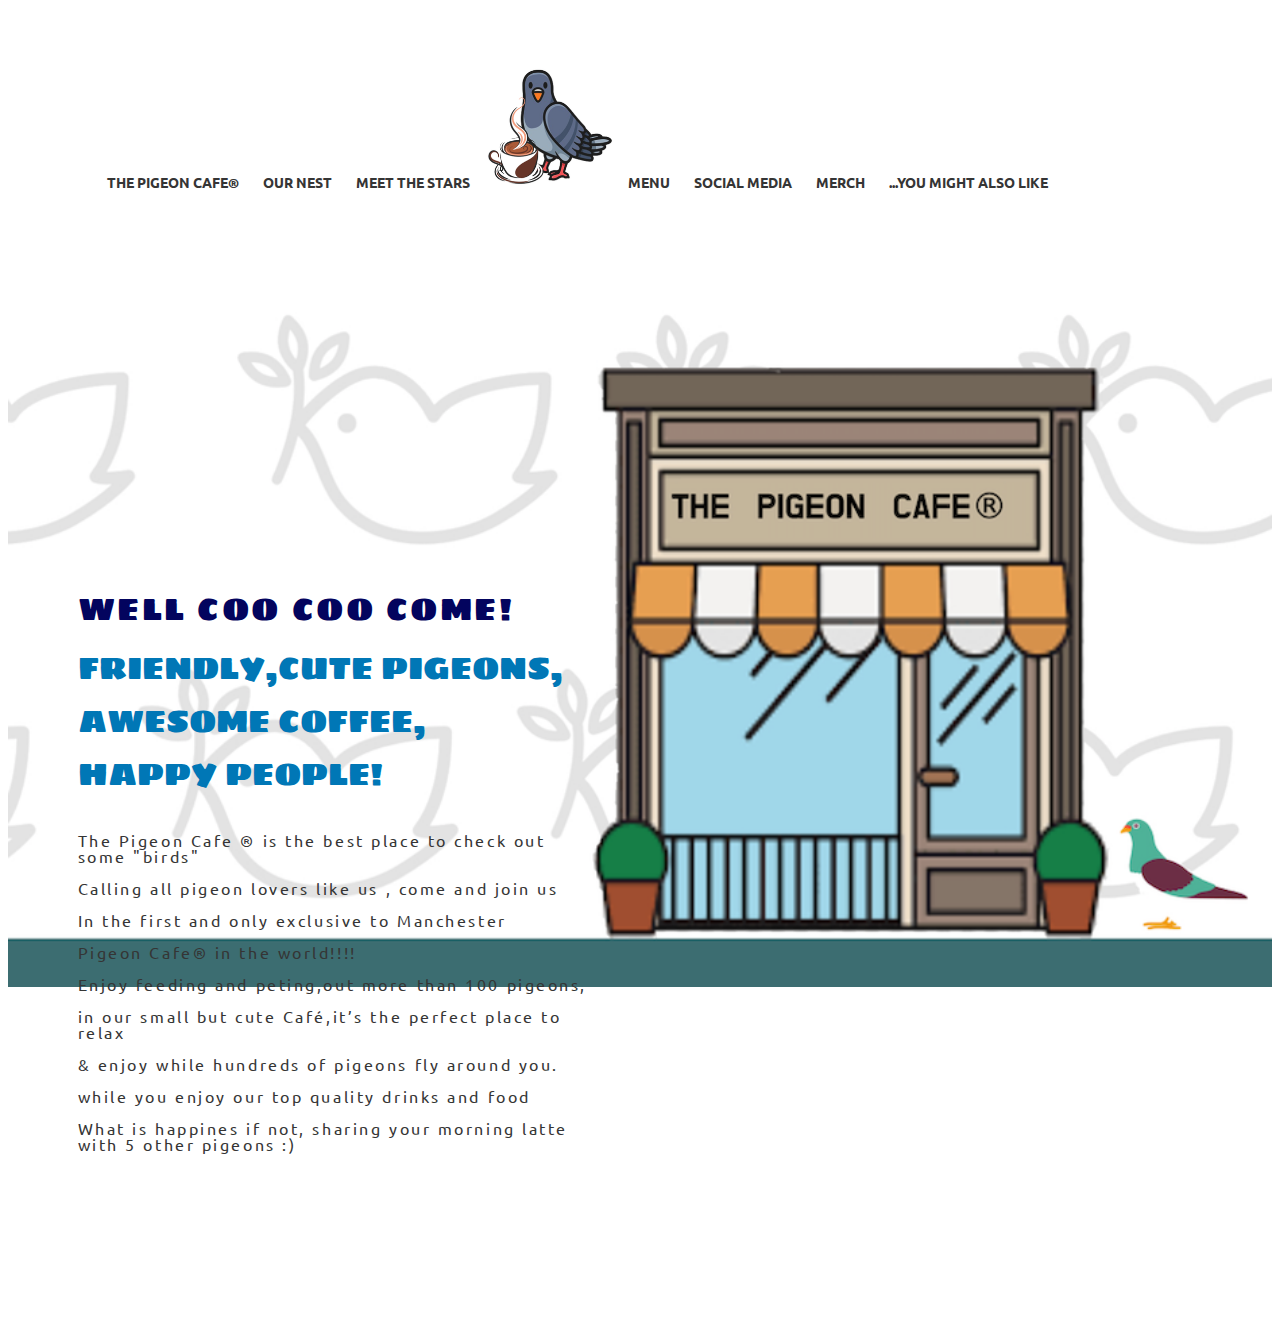
<file: index.html>
<!DOCTYPE html>
<html lang="en">
<head>
    <meta charset="UTF-8">
    <title>Pigeon Cafe®</title> 
    <link rel="stylesheet" type="text/css" href="main.css">
</head>

<body>
    
    <div class = "menulogo">
    <div class = "menu_page">
            
        <a href="index.html">The Pigeon Cafe®</a>
        <a href="location.html">Our nest</a> 
        <a href="meet_the_pigeons.html">Meet The Stars</a> 
        <img class="smalllogo" src="images/logobien.ico"alt="Logo pigeon">
        <a href="menu.html">Menu</a>
        <a href="social_media.html">Social Media</a> 
        <a href="merch.html">Merch</a> 
        <a href="extra.html">...you might also like</a> 
    </div>
    </div>
<br>

<div>
        <img src="images/fondomaspequeño.png" alt="index background" style="width:100%;">
      <div class="centered">
<br>
<br>
    <p class= "biggetextColor">
    WELL COO COO COME! </p> 
    <p class="biggetext">
    FRIENDLY,CUTE PIGEONS,
    <br>
    AWESOME COFFEE,
    <br>
    HAPPY PEOPLE!
    </p>

<p class= "lookatthis">
    The Pigeon Cafe ® is the best place to check out some "birds"
    <br><br>
    Calling all pigeon lovers like us , come and join us
    <br><br>
     In the first and only exclusive to Manchester
     <br><br>
     Pigeon Cafe® in the world!!!!
    <br><br>
    Enjoy feeding and peting,out more than 100 pigeons,
    <br><br>
    in our small but cute Café,it’s the perfect place to relax 
    <br><br>
    & enjoy while hundreds of pigeons fly around you.
    <br><br>
    while you enjoy our top quality drinks and food
    <br><br>
    What is happines if not, sharing your morning latte with 5 other pigeons :)
</p> </div>
</div>


</body>
</html>
</file>
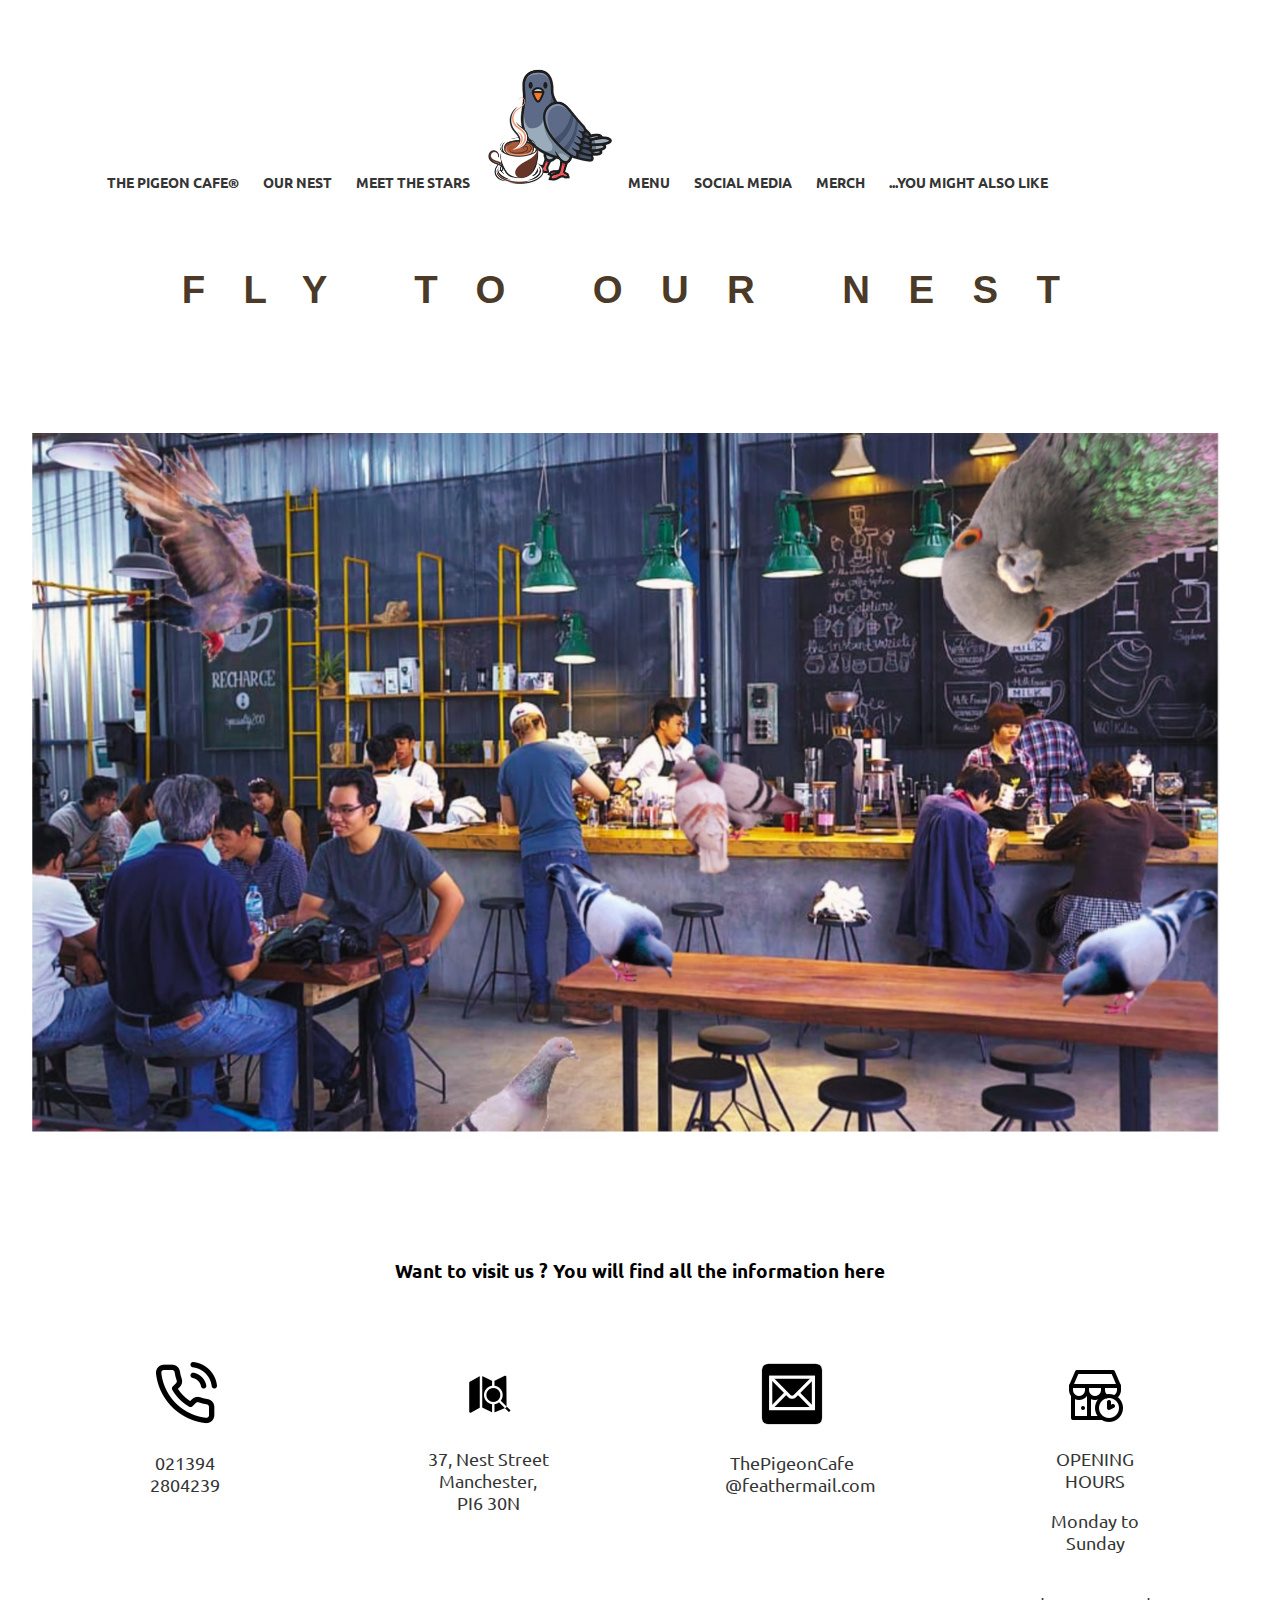
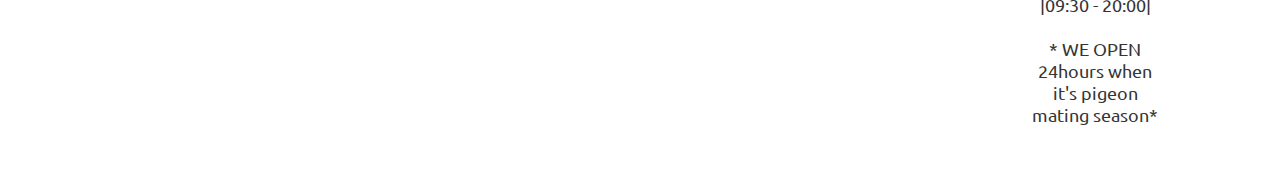
<file: location.html>
<!DOCTYPE html>
<html lang="en">
<head>
    <meta charset="UTF-8">
    <title>Pigeon Cafe</title> <!-- Would like to also add mi logo icon to this-->
    <link rel="stylesheet" type="text/css" href="main.css">
</head>


<body >

    <div class="menulogo">
        <div class = "menu_page" >
          
            <a href="index.html">The Pigeon Cafe®</a>
            <a href="location.html">Our nest</a> 
            <a href="meet_the_pigeons.html">Meet The Stars</a> 
            <img class="smalllogo" src="images/logobien.ico"alt="Logo pigeon">
            <a href="menu.html">Menu</a>
            <a href="social_media.html">Social Media</a> 
            <a href="merch.html">Merch</a> 
            <a href="extra.html">...you might also like</a> 
        </div>
        </div>


<h1>Fly to our nest</h1> 

<!-- video -->
<div class = "section">  

    <video class="videosize" src="video.mp4" autoplay loop playsinline muted></video> 
</div> 

<!-- end video -->

    <div>
    <h3>Want to visit us ? You will find all the information here</h3>
   </div>


    <!--.container>.box.box$*10.box{$}*10-->



<div class="container">
    <div class="box"><img src="images/phoneicon01.png" alt="telephone Icon">
        <br><br>
    021394 2804239</div>


    <div class="box"><a href="https://goo.gl/maps/YKh8h3dcAF1pe68PA"target="_blank">
        <img src="images/mapicon.png" alt="Map Icon"></a>
        <p>     37, Nest Street
        <br>
                Manchester,
                <br>
                 PI6 30N
        </p></div>

    <div class="box"><img src="images/email_icon.png" alt="Email Icon">
        <br><br>
        ThePigeonCafe
        @feathermail.com
        </div>


    <div class="box">  <img src="images/opening_hoursICON.png" alt="Hours Icon">
        <p>OPENING HOURS</p>
        <p>Monday to Sunday</p> 
        <br>
        |09:30 - 20:00|
        <br><br>
        * WE OPEN 24hours when it's pigeon mating season*
        </div>


</body>
</html>
</file>
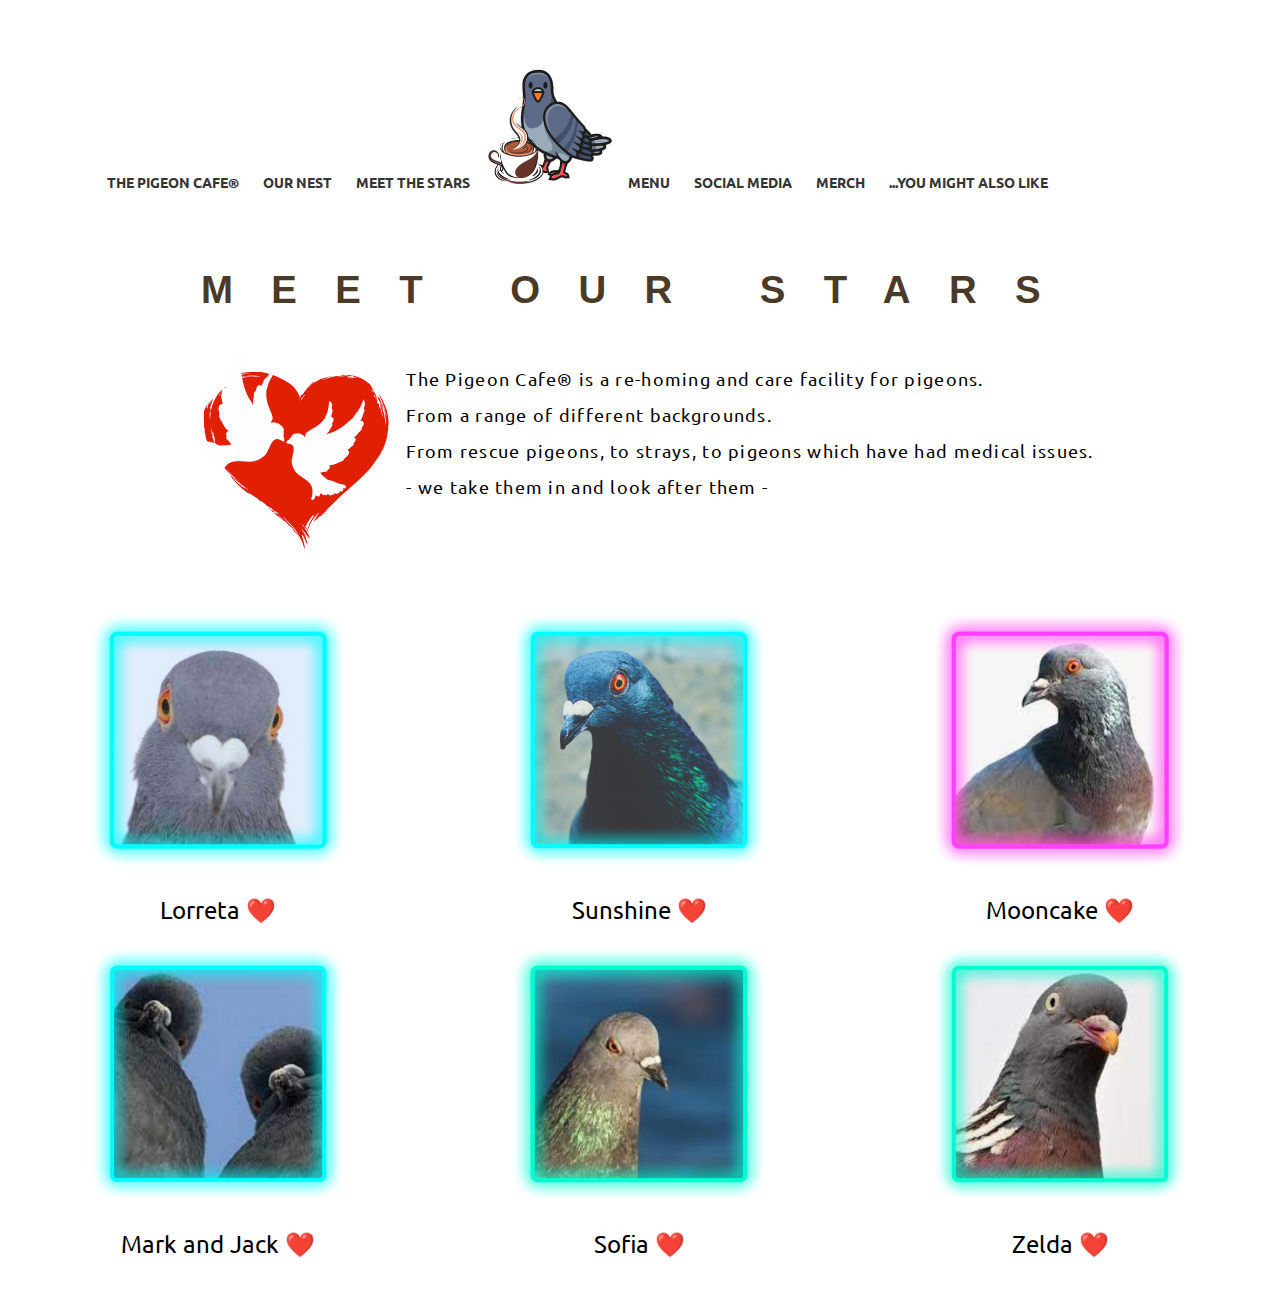
<file: meet_the_pigeons.html>
<!DOCTYPE html>
<html lang="en">
<head>
    <meta charset="UTF-8">
    <title>Pigeon Cafe</title> <!-- Would like to also add mi logo icon to this-->
    <link rel="stylesheet" type="text/css" href="main.css">
</head>

<body>

    <div class="menulogo">
        <div class = "menu_page" >
          
            <a href="index.html">The Pigeon Cafe®</a>
            <a href="location.html">Our nest</a> 
            <a href="meet_the_pigeons.html">Meet The Stars</a> 
            
                <img class="smalllogo" src="images/logobien.ico"alt="Logo pigeon">
            <a href="menu.html">Menu</a>
            <a href="social_media.html">Social Media</a> 
            <a href="merch.html">Merch</a> 
            <a href="extra.html">...you might also like</a> 
        </div>
        </div>
        

<div>
    <h1>MEET OUR STARS</h1>
</div>

<div class="pigepa">
    <img src="images/love.png" alt = "heart pigeon">
    <p>
        The Pigeon Cafe® is a re-homing and care facility for pigeons.
        <br><br>
        From a range of different backgrounds.
        <br><br>
        From rescue pigeons, to strays, to pigeons which have had medical issues.
        <br><br>
        - we take them in and look after them -
    </p>
</div>

<div class="pigeon">
    <div class="pc">
        <img src="images/loreta01.png" alt = "Lorreta selfie">
        <p> Lorreta ❤️</p></div>

        <div class="pc">
        <img src="images/Moon.png" alt = "Moon selfie">
        <p>Sunshine ❤️</p></div>

        <div class="pc">
        <img src="images/Mooncake.png" alt = "Mooncake selfie">
        <p>Mooncake ❤️</p></div>

        <div class="pc">
        <img src="images/Mark and Jack.png"alt = "Mark and Jack selfie">
        <p> Mark and Jack ❤️</p></div>

        <div class="pc">
        <img src="images/Sofia.png" alt = "Sofia selfie">
        <p>Sofia ❤️</p></div>

        <div class="pc">
        <img src="images/Zelda.png"alt = "Zelda selfie">
        <p>Zelda ❤️</p></div>
 </div>


</body>
</html>
</file>
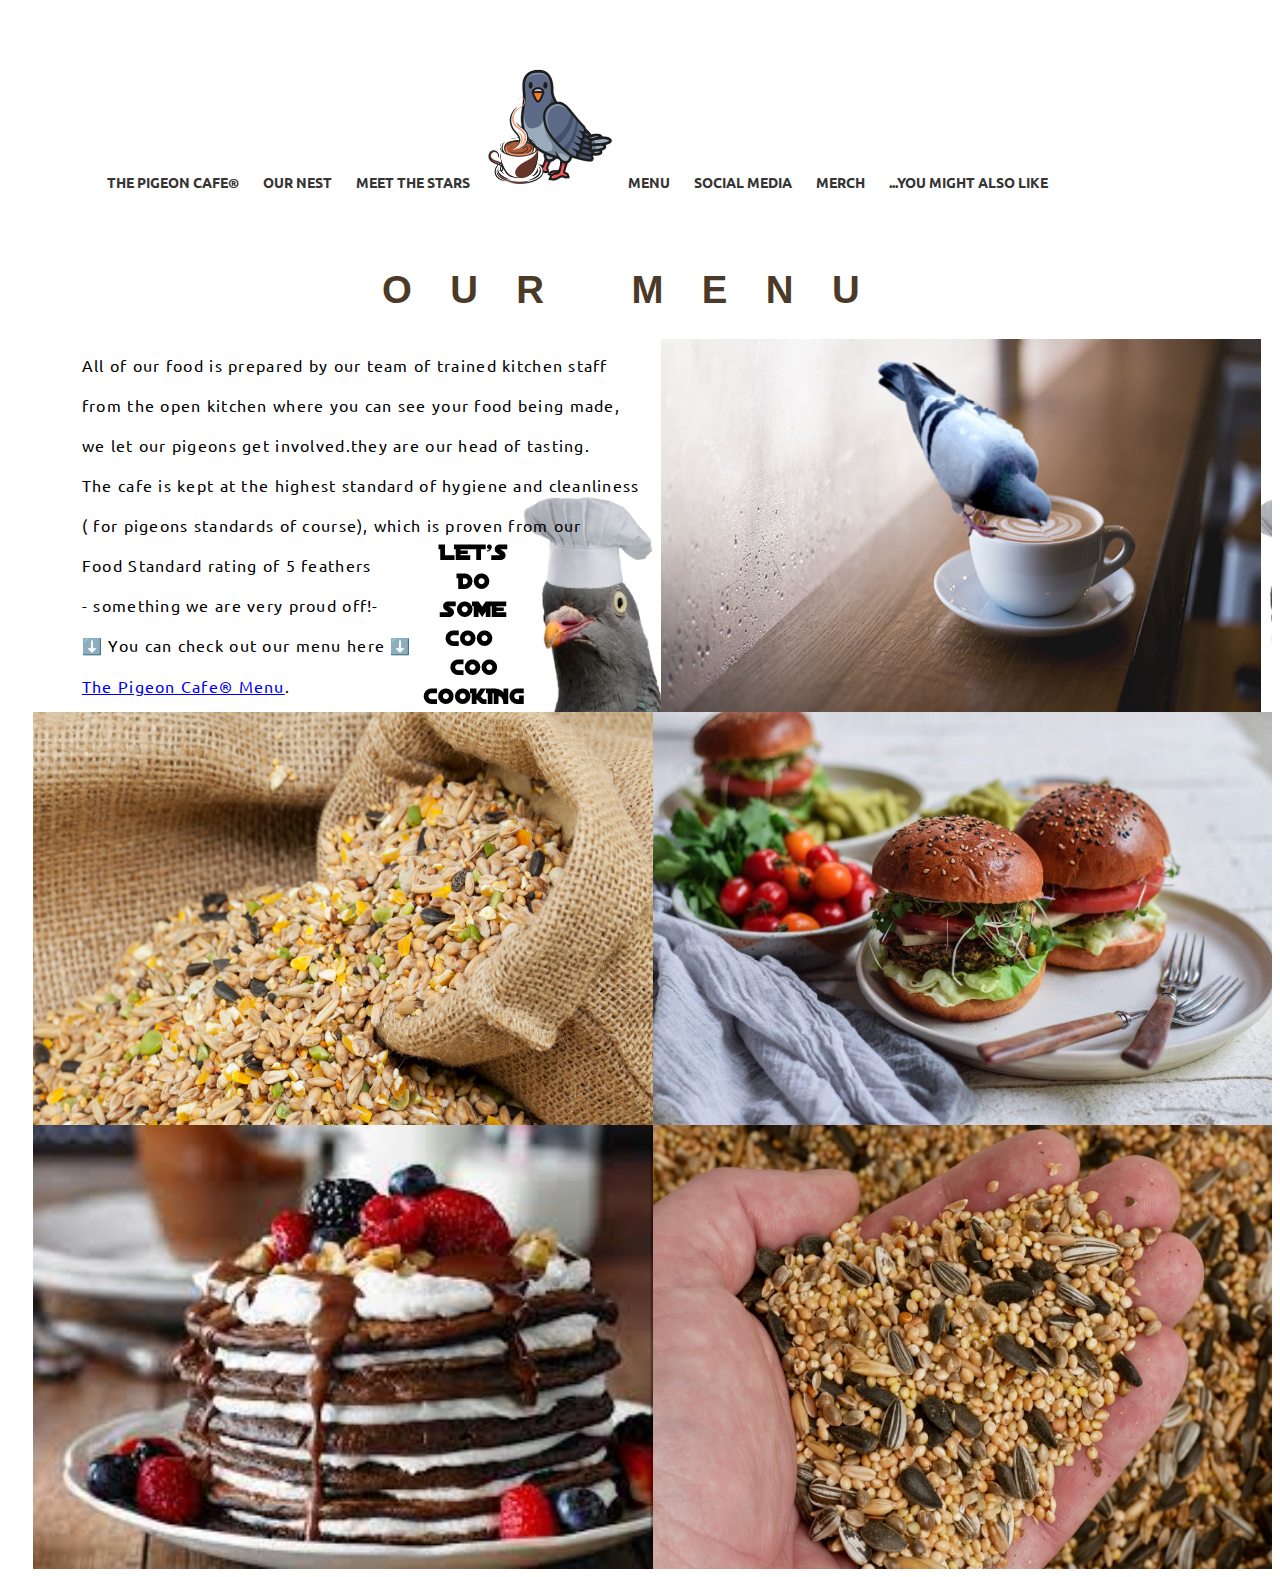
<file: menu.html>
<!DOCTYPE html>
<html lang="en">
<head>
    <meta charset="UTF-8">
    <title>Pigeon Cafe</title> <!-- Would like to also add mi logo icon to this-->
    <link rel="stylesheet" type="text/css" href="main.css">
</head>

<body>

    
<div class="menulogo">
<div class = "menu_page" >
  
    <a href="index.html">The Pigeon Cafe®</a>
    <a href="location.html">Our nest</a> 
    <a href="meet_the_pigeons.html">Meet The Stars</a> 
    
        <img class="smalllogo" src="images/logobien.ico"alt="Logo pigeon">
    <a href="menu.html">Menu</a>
    <a href="social_media.html">Social Media</a> 
    <a href="merch.html">Merch</a> 
    <a href="extra.html">...you might also like</a> 
</div>
</div>




<h1>OUR MENU</h1>
<div class="menupag">

<p>
All of our food is prepared by our team of trained kitchen staff <br><br>
from the open kitchen where you can see your food being made,<br><br>
we let our pigeons get involved.they are our head of tasting.<br><br>
The cafe is kept at the highest standard of hygiene and cleanliness<br><br>
( for pigeons standards of course), which is proven from our <br><br>
Food Standard rating of 5 feathers<br><br>
 - something we are very proud off!-<br><br>
 ⬇️ You can check out our menu here ⬇️ <br><br>
 <a href="Fun Coffee Menu_page-1.pdf"target="_blank">The Pigeon Cafe® Menu</a>.</p>


<img width=50% src="images/coffee.jpeg"alt="Pigeon coffe">
</div>
<div class="menupeg">
<img width=50% src="images/seed on.jpeg"alt="seeds">
<img width=50% src="images/burger.jpeg"alt="burger foto">
<img width=50% src="images/panc.jpeg"alt="Pancake">
<img width=50% src="images/birdf.jpeg"alt="bird seed">


</div>
<!-- add  pdf menu here or open in a new tab -->
    
</body>
</html>
</file>
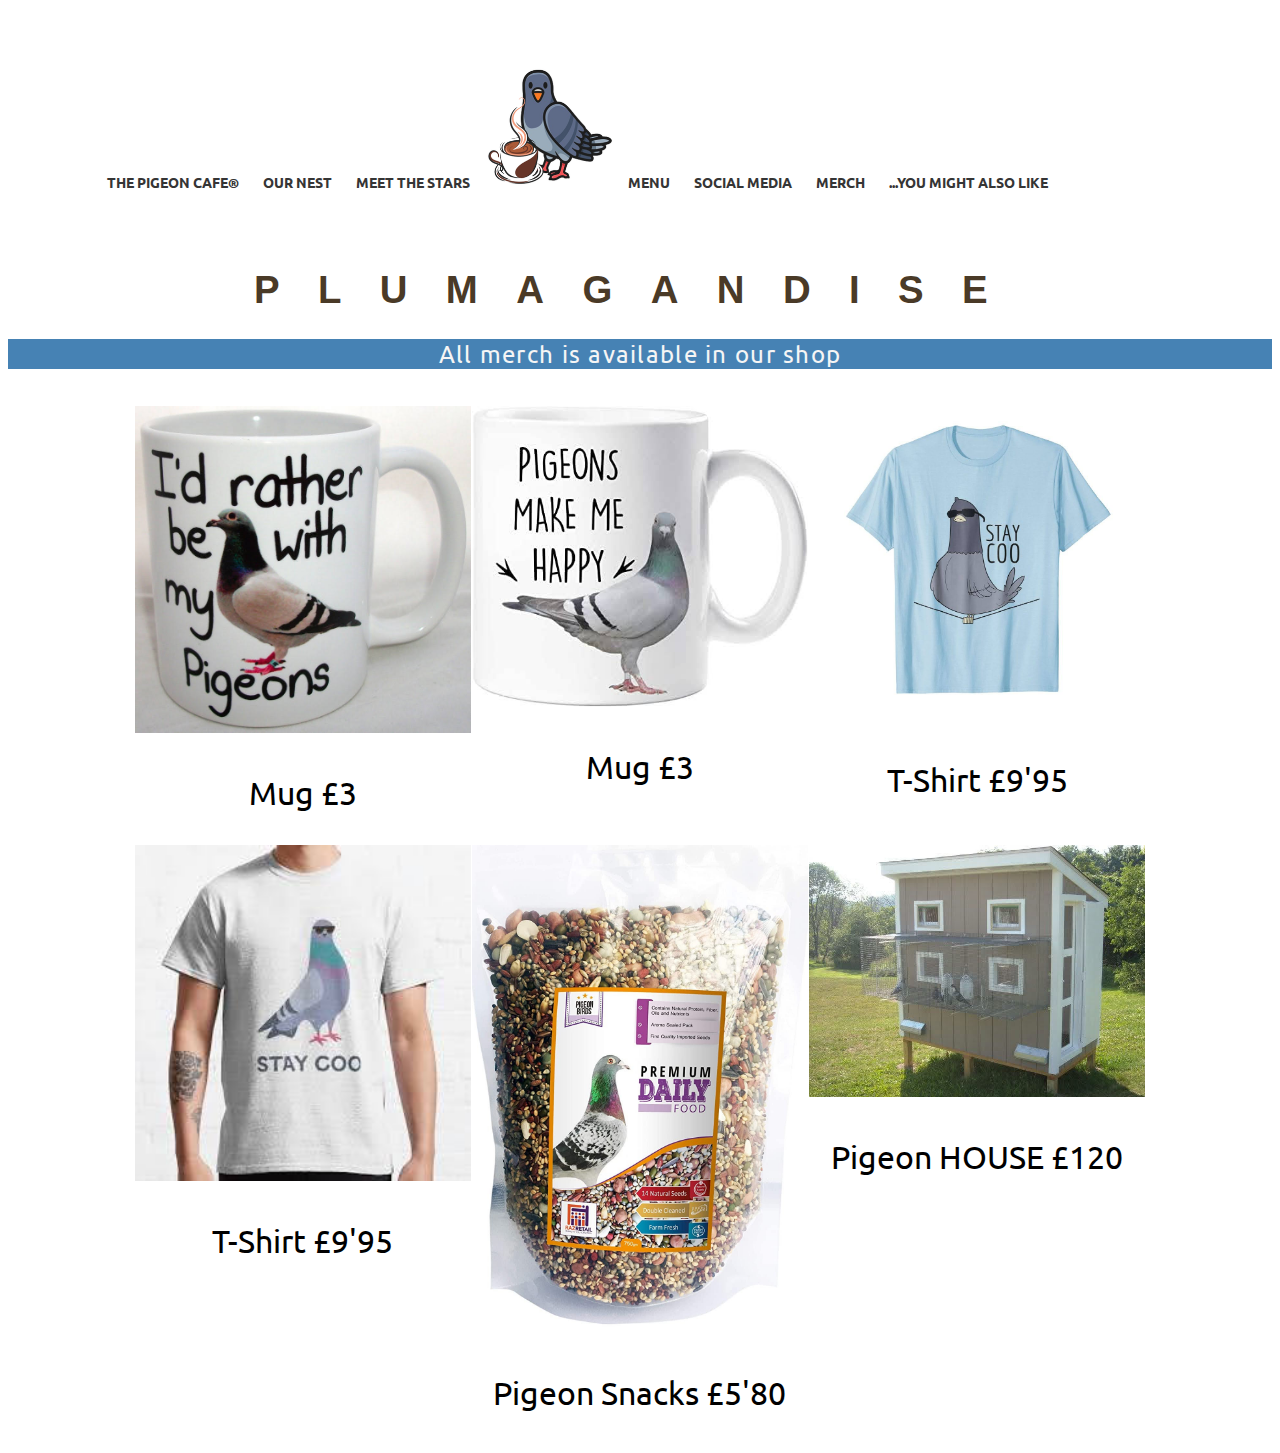
<file: merch.html>
<!DOCTYPE html>
<html lang="en">
<head>
    <meta charset="UTF-8">
    <title>Pigeon Cafe</title> <!-- Would like to also add mi logo icon to this-->
    <link rel="stylesheet" type="text/css" href="main.css">
</head>

<body class="bak">

    <div class="menulogo">
        <div class = "menu_page" >
          
            <a href="index.html">The Pigeon Cafe®</a>
            <a href="location.html">Our nest</a> 
            <a href="meet_the_pigeons.html">Meet The Stars</a> 
            
                <img class="smalllogo" src="images/logobien.ico"alt="Logo pigeon">
            <a href="menu.html">Menu</a>
            <a href="social_media.html">Social Media</a> 
            <a href="merch.html">Merch</a> 
            <a href="extra.html">...you might also like</a> 
        </div>
        </div>

        <h1>Plumagandise</h1>



        <div class="goo">
        <p>All merch is available in our shop</p>
        </div>
    <div class="pigeonmerch">
            <div class="pcx">
                <img width="100%"src="images/mug1.jpg" alt = "mug">
                <p> Mug £3 </p></div>
        
                <div class="pcx">
                <img width="100%" src="images/mug2.jpg" alt = "Mug">
                <p>Mug £3</p></div>
        
                <div class="pcx">
                <img width="100%" src="images/ts1.jpg" alt = "tshirt">
                <p>T-Shirt £9'95 </p></div>
        
                <div class="pcx">
                <img width="100%" src="images/ts2.jpg"alt = "tshirt">
                <p> T-Shirt £9'95 </p></div>
        
                <div class="pcx">
                <img width="100%" src="images/food.jpg" alt = "snacks">
                <p>Pigeon Snacks £5'80</p></div>
        
                <div class="pcx">
                <img width="100%" src="images/house.jpg"alt = "House">
                <p>Pigeon HOUSE £120</p></div>
    </div>   



</body>
</html>
</file>
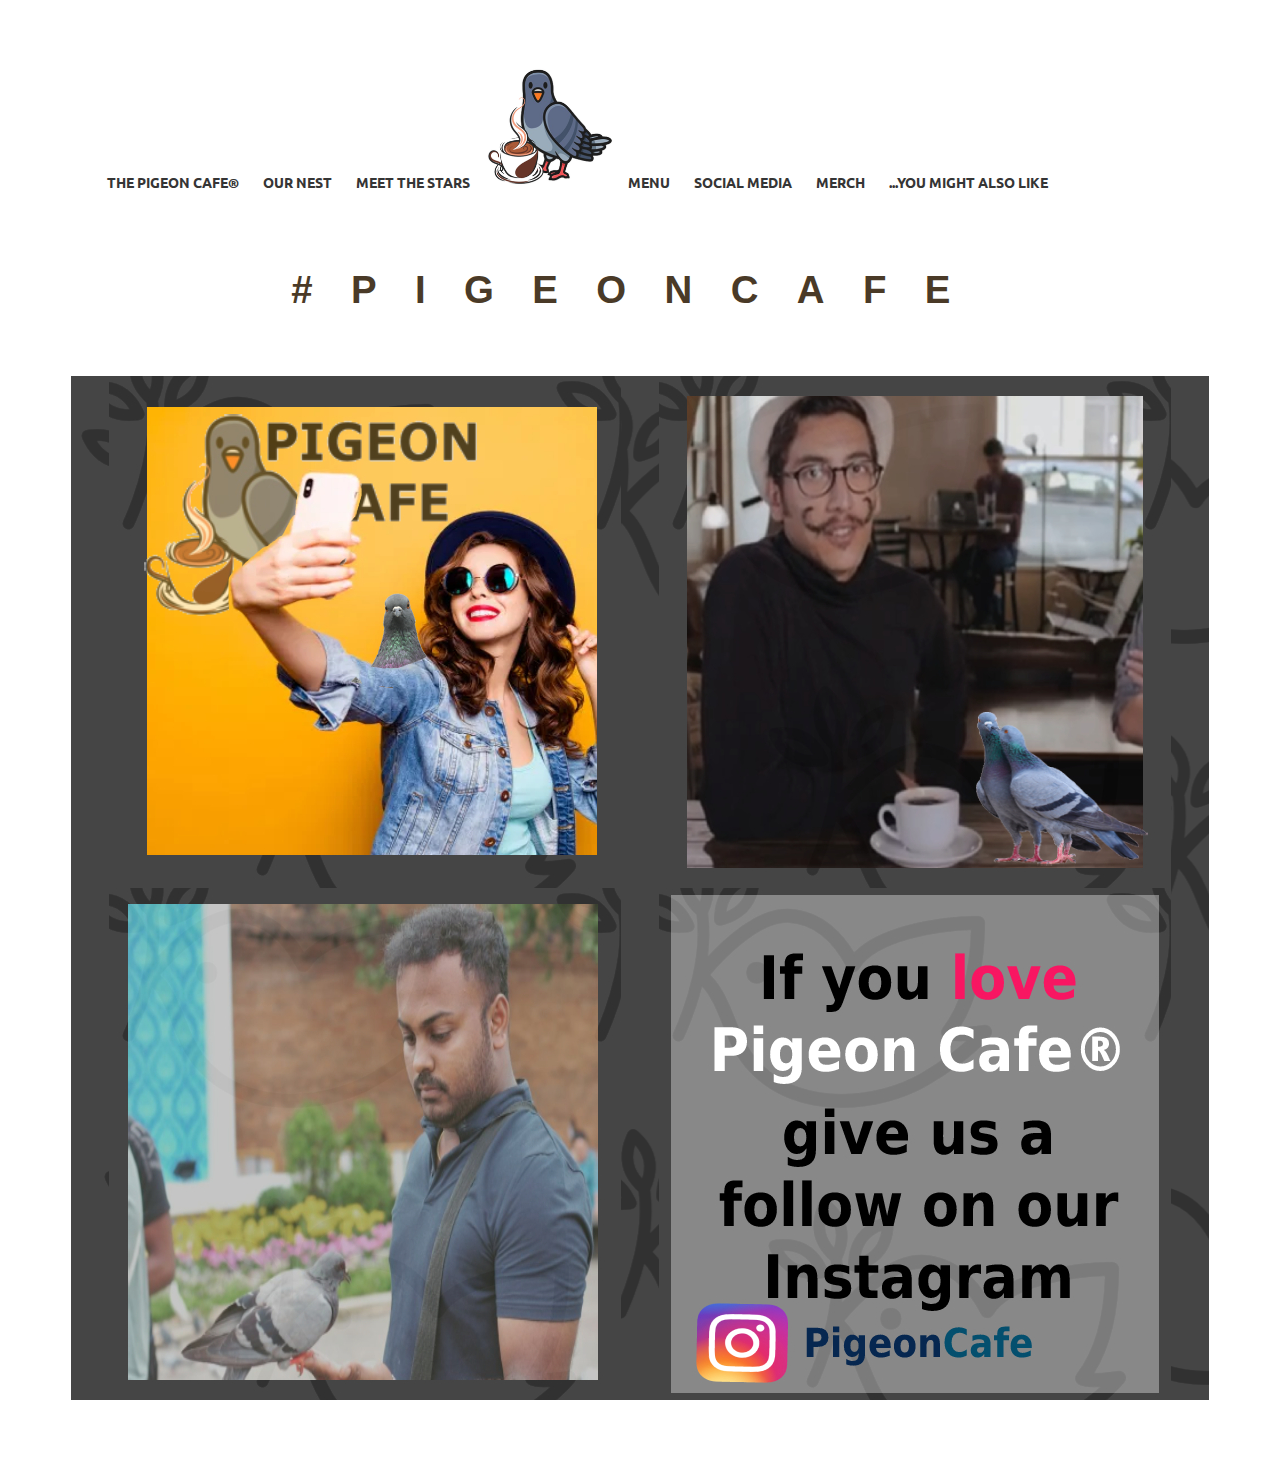
<file: social_media.html>
<!DOCTYPE html>
<html lang="en">
<head>
    <meta charset="UTF-8">
    <title>Pigeon Cafe</title> <!-- Would like to also add mi logo icon to this-->
    <link rel="stylesheet" type="text/css" href="main.css">
</head>

<body>

    <div class="menulogo">
        <div class = "menu_page" >
          
            <a href="index.html">The Pigeon Cafe®</a>
            <a href="location.html">Our nest</a> 
            <a href="meet_the_pigeons.html">Meet The Stars</a> 
            
                <img class="smalllogo" src="images/logobien.ico"alt="Logo pigeon">
            <a href="menu.html">Menu</a>
            <a href="social_media.html">Social Media</a> 
            <a href="merch.html">Merch</a> 
            <a href="extra.html">...you might also like</a> 
        </div>
        </div>
        <h1>#PIGEONCAFE</h1>
        <div class="insta">
           
            <img src="images/insta03.jpeg"alt="Instagram Fans">
            <img src="images/insta02.jpeg"alt="Instagram Fans">
            <img src="images/insta01.jpeg"alt="Instagram Fans">
            <img src="images/instapower.jpeg"alt="Instagram add">
           
         
        </div>
        

    
</body>
</html>
</file>
<file: main.css>
@import url('https://fonts.googleapis.com/css2?family=Ubuntu:wght@500&display=swap');
@import url('https://fonts.googleapis.com/css2?family=Sigmar+One&display=swap');
* { box-sizing: border-box;
}
* {
    font-family: 'Ubuntu', sans-serif;
}

   
h1{
     font-family: 'Sigmar One', cursive;
     color :rgb(60, 110, 113)
    
    }
h2{
     color :rgb(53, 53, 53)

    }
.smalllogo {
    width: 12%;
    
}
.menulogo{
    display: flex;
    justify-content: center;

}


 .menu_page {
     overflow:auto;
     background-color: white;
     margin-top: 50px;
     margin: left 75%;
     margin-bottom:50px;
     margin: right 75%;
    
 }
 .menu_page a{
     float: center;
     color:rgb(53, 53, 53);
     text-align: center;
     padding: 10px;
     font-size: 14px;
     width: 100px;
     text-decoration: none;
     font-weight: bold;
     text-transform: uppercase;

 }

 .menu_page a:hover{
     background: rgb(77, 131, 161) ;
     color: #fff;

 }
 .smalllogo a:hover{
    background: white;
}

.centered {
    position:absolute;
    top: 100%;
    left: 35%;
    transform: translate(-50%, -50%);
}

/* index page text  */

.biggetextColor {
   
    font-family: 'Sigmar One';
    padding-top: 10%;
    font-size:xx-large;
    text-align: left;
    color: rgb(3, 4, 94);
    letter-spacing: 0.20vw;
    line-height: 0;
    display: flex;
    flex-direction: row;
    flex-wrap: wrap;
}

.biggetext {
    font-family: 'Sigmar One';
    font-size: 2.0em;
    text-align: left;
    color: rgb(0, 119, 182);
}
.lookatthis{
    color:rgb(53, 53, 53);
    font-size: medium;
    text-align: left;
    margin-right: 25px;
    margin-left: 0px;
    margin-bottom: 25%;
    width: 70%;
    letter-spacing: 0.20vw;
    line-height: 1;
}


/* location css code bellow */

h1{ 
    text-align: center;
}

h3{
    text-align: center;
}




.box {
    color: rgb(53, 53, 53);
    font-size: 18px;
    text-align: center;
    padding: 60px;
    width: 20%;
}


 .container{
    display: flex;
    justify-content: space-evenly;
}
 

  
  h1 {
    font-family: 'Syncopate', sans-serif;
    color: #4a3a27;
    text-transform: uppercase;
    letter-spacing: 3vw;
    line-height: 1.2;
    font-size: 3vw;
    text-align: center;
  }
    span {
      display: block;
      font-size: 10vw;
      letter-spacing: -1.3vw;
    }
    
  /* videopart  */
 .section {
     position: relative;
     width: 100%;
     height: 100vh;
     display: flex;
     align-items: center;
     justify-content:center;
     overflow: hidden;
 }
 
 .videosize{
     width: 100%;
 }



  /* video end */


/* meet the pigeons css below  */

.pigeon{
    display: flex;
    flex-wrap: wrap;
    text-align: center;
    padding-top: 5%;
    /* background: url("images/love\ p.png"); */
    font-size: x-large;
  
    
}

.pc{
    width: 33.3%;
    opacity: 1;
}

.pigepa {
    display: flex;
    text-align: left;
    padding-top: 1%;
    font-size:large;
    letter-spacing: 0.10vw;
    line-height: 1;
    justify-content: center;
}


/* menu page */

.menupag{
    display: flex;
    flex-wrap: wrap;
    background-image: url("images/chefp.jpeg");
    text-align: Left;
    justify-content: left;
    letter-spacing: 0.10vw;
    margin-left: 5%;
    justify-content:space-around;
    
}
.menupeg{
    display: flex;
    flex-wrap: wrap;
    justify-content: center;
    margin-left: 2%;
    justify-content:space-around;

}
/* 
social media page */

.insta{
    display: flex;
    flex-wrap: wrap;
    justify-content:space-evenly;
    margin: 5%;
    background: url("images/fFFondo03.png");
   
}

/* merch page */




.pigeonmerch{
    display: flex;
    flex-wrap: wrap;
    padding-top: 1%;
    margin-left: 10%;
    margin-right: 10%;
    font-size: xx-large;
    text-align: center;
    justify-content:space-around;
}
    

.pcx{
   
        width: 33.3%;
        height: 33.3%;
       
     

    }

.goo{
    text-align: center;
    font-size: x-large;
    letter-spacing: 0.10vw;
    background-color:steelblue;
    color:whitesmoke;
}

/* extra page */
</file>
